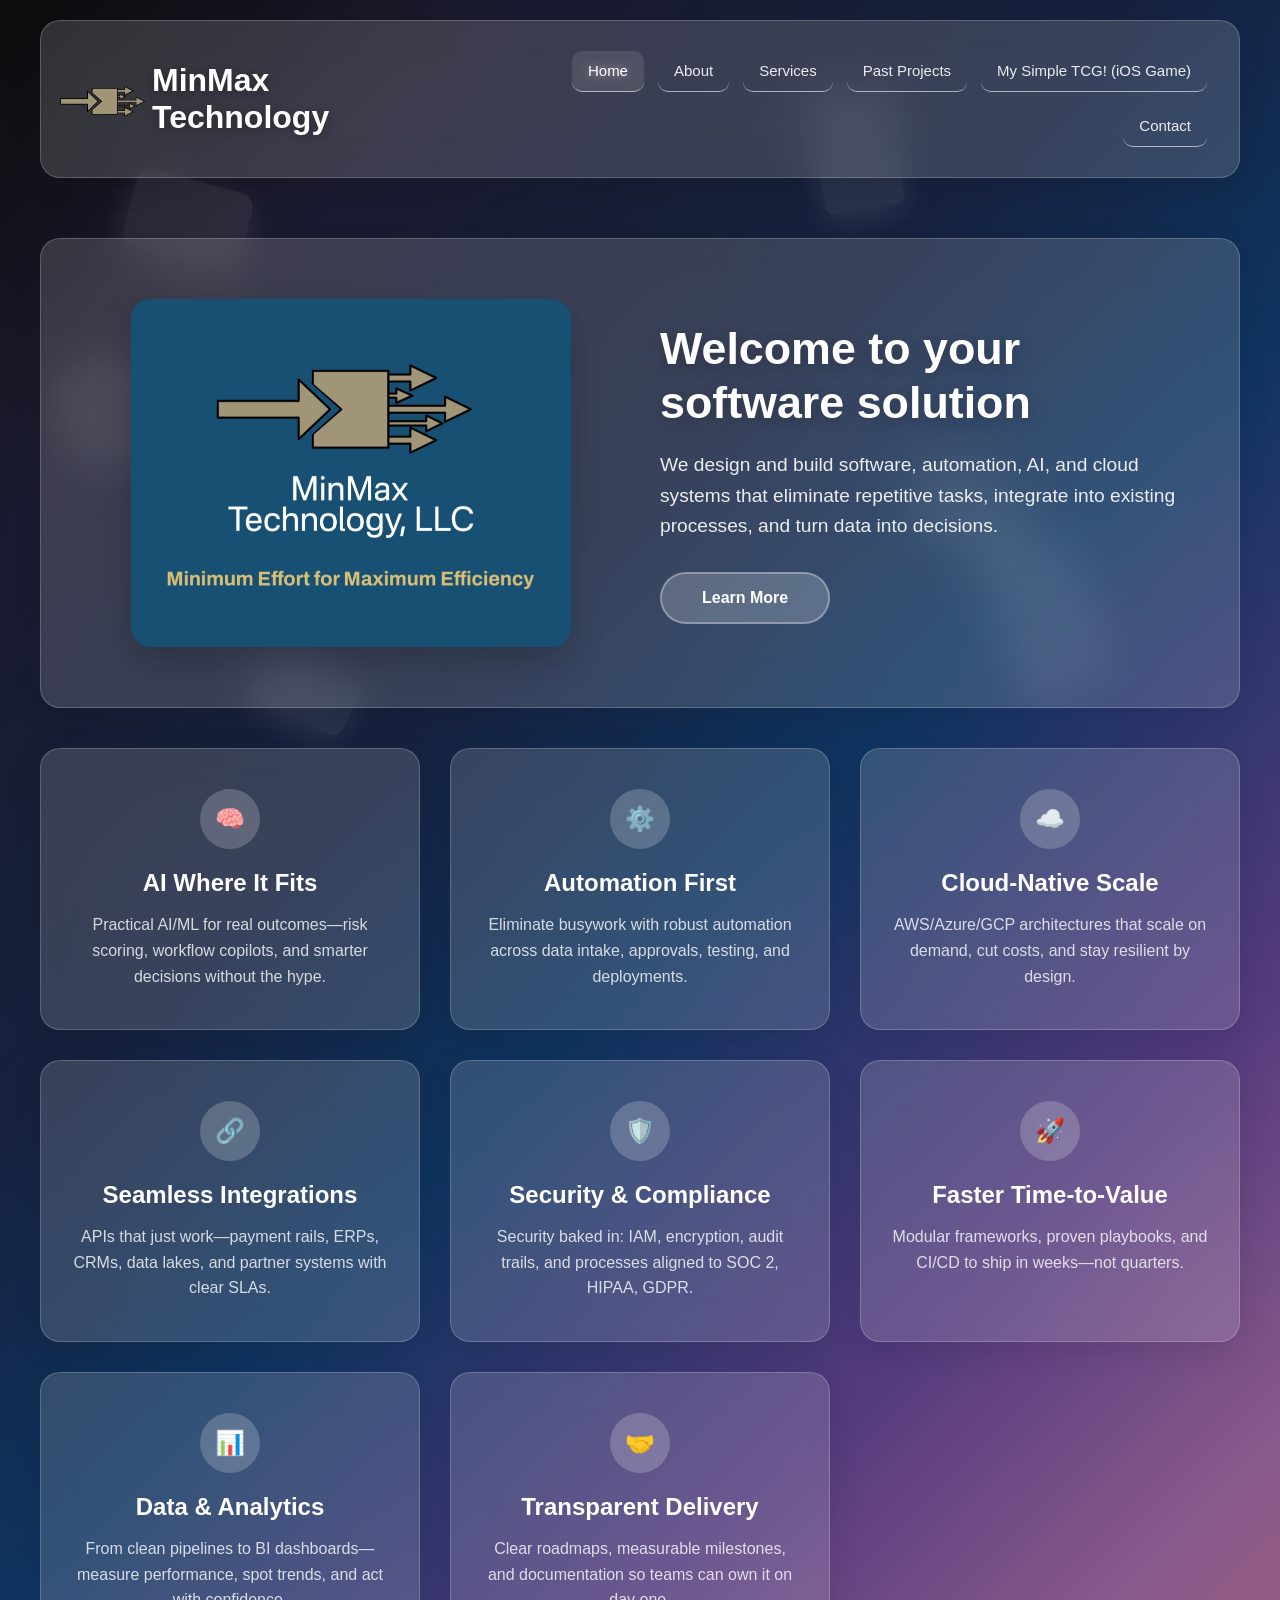
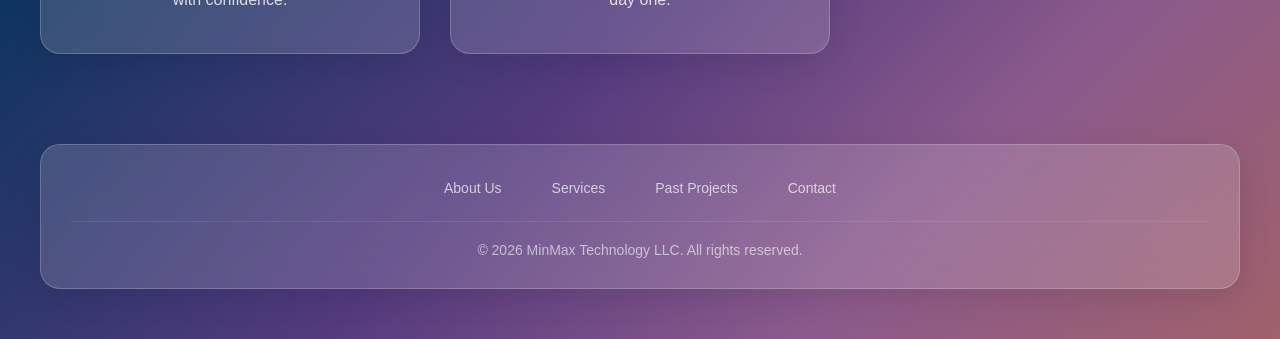
<file: index.html>
<!DOCTYPE html>
<html lang="en">
<head>
    <meta charset="UTF-8">
    <meta name="viewport" content="width=device-width, initial-scale=1.0">
    <title>MinMax Technology</title>
    
    <link rel="stylesheet" href="minmaxcss.css">

    <style>
        
    </style>
</head>
<body>
    <div class="bg-shapes">
        <div class="shape"></div>
        <div class="shape"></div>
        <div class="shape"></div>
        <div class="shape"></div>
        <div class="shape"></div>
        <div class="shape"></div>
    </div>

    <!-- SINGLE NAVIGATION HEADER -->
    <header>
        <div class="container">
            <nav class="glass">
                <div class="logo" onclick="showPage('home')">
                    <div class="logo-icon">
						<img src="images/favicon.png" alt="Modern Technology Interaction" width="100"/>
                    </div>
                    <span>MinMax Technology</span>
                </div>
                <div class="nav-links">
                    <a href="#" onclick="showPage('home')" class="active">Home</a>
                    <a href="#" onclick="showPage('about')">About</a>
                    <a href="#" onclick="showPage('services')">Services</a>
					<a href="#" onclick="showPage('casestudies')">Past Projects</a>
                    <a href="https://mysimpletcg.com">My Simple TCG! (iOS Game)</a>
                    <a href="#" onclick="showPage('contact')">Contact</a>

                </div>
            </nav>
        </div>
    </header>

    <!-- HOME PAGE -->
    <div id="home" class="page active">
        <div class="container">
            <div class="content-wrapper">
                <section class="hero glass">
                    <div class="hero-image">
                        <img src="images/MainLogo.png" alt="Modern Technology Interaction" />
                    </div>
                    <div class="hero-content">
                        <h1>Welcome to your software solution</h1>
                        <p>We design and build software, automation, AI, and cloud systems that eliminate repetitive tasks, integrate into existing processes, and turn data into decisions.</p>
                        <a href="#" class="cta-button" onclick="showPage('about')">Learn More</a>
                    </div>
                </section>

				<section class="features">
				  <div class="feature-card glass">
					<div class="feature-icon">🧠</div>
					<h3>AI Where It Fits</h3>
					<p>Practical AI/ML for real outcomes—risk scoring, workflow copilots, and smarter decisions without the hype.</p>
				  </div>

				  <div class="feature-card glass">
					<div class="feature-icon">⚙️</div>
					<h3>Automation First</h3>
					<p>Eliminate busywork with robust automation across data intake, approvals, testing, and deployments.</p>
				  </div>

				  <div class="feature-card glass">
					<div class="feature-icon">☁️</div>
					<h3>Cloud-Native Scale</h3>
					<p>AWS/Azure/GCP architectures that scale on demand, cut costs, and stay resilient by design.</p>
				  </div>

				  <div class="feature-card glass">
					<div class="feature-icon">🔗</div>
					<h3>Seamless Integrations</h3>
					<p>APIs that just work—payment rails, ERPs, CRMs, data lakes, and partner systems with clear SLAs.</p>
				  </div>

				  <div class="feature-card glass">
					<div class="feature-icon">🛡️</div>
					<h3>Security & Compliance</h3>
					<p>Security baked in: IAM, encryption, audit trails, and processes aligned to SOC 2, HIPAA, GDPR.</p>
				  </div>

				  <div class="feature-card glass">
					<div class="feature-icon">🚀</div>
					<h3>Faster Time-to-Value</h3>
					<p>Modular frameworks, proven playbooks, and CI/CD to ship in weeks—not quarters.</p>
				  </div>

				  <div class="feature-card glass">
					<div class="feature-icon">📊</div>
					<h3>Data & Analytics</h3>
					<p>From clean pipelines to BI dashboards—measure performance, spot trends, and act with confidence.</p>
				  </div>

				  <div class="feature-card glass">
					<div class="feature-icon">🤝</div>
					<h3>Transparent Delivery</h3>
					<p>Clear roadmaps, measurable milestones, and documentation so teams can own it on day one.</p>
				  </div>
				</section>

            </div>
        </div>
    </div>

   <!-- ABOUT PAGE -->
	<div id="about" class="page">
		<div class="container">
			<div class="content-wrapper">
				<section class="about-content">
				<div class="about-text glass" style="grid-column:1 / -1;max-width:900px;margin:0 auto;text-align:center;">
					<h2>Our Philosophy</h2>
					<p>At MinMax Technology, everything we build starts with three pillars: <strong>Integrity</strong>, <strong>Commitment to Satisfaction</strong>, and <strong>Affordability</strong>.</p>
					<p>Our customer specific consulting, provides clients solutions tailored to their specific needs. Our goal is to provide or create the best software at the best possible price. Our expert team will find or create easy to adopt tools that make the most sense for you.</p>
					<p>Helping clients is not just building a tool or implementing software. At MinMax Technology we are with you through the entire process. Our goal is to develop a quality product that your team will be experts in using. The final project is just the beginning. Our customer support team will be available to field questions and provide ongoing support.</p>
					<p>We design smart, streamlined solutions that deliver real, measurable value. Our pricing is always fair and transparent, allowing us to focus on what matters most—your company and its needs.</p>
					<a href="#" class="cta-button" onclick="showPage('services')">Our Services</a>
				</div>
				</section>


 <!-- Team section temporarily disabled
				<section class="team-section">
					<h2>Meet Our Team</h2>
					<div class="team-grid">
						<div class="team-member glass">
							<div class="team-avatar">👨‍💼</div>
							<h3>John Anderson</h3>
							<p class="role">CEO & Founder</p>
							<p class="bio">Visionary leader with 15+ years in digital innovation, driving our mission to create exceptional user experiences.</p>
							<div class="team-social">
								<a href="#" title="Email">📧</a>
								<a href="#" title="LinkedIn">💼</a>
								<a href="#" title="Twitter">🐦</a>
							</div>
						</div>
						<div class="team-member glass">
							<div class="team-avatar">👩‍🎨</div>
							<h3>Sarah Chen</h3>
							<p class="role">Creative Director</p>
							<p class="bio">Award-winning designer specializing in modern UI/UX, bringing artistic vision to every project.</p>
							<div class="team-social">
								<a href="#" title="Email">📧</a>
								<a href="#" title="LinkedIn">💼</a>
								<a href="#" title="Portfolio">🎨</a>
							</div>
						</div>
						<div class="team-member glass">
							<div class="team-avatar">👨‍💻</div>
							<h3>Michael Torres</h3>
							<p class="role">Lead Developer</p>
							<p class="bio">Full-stack expert passionate about clean code and innovative web technologies.</p>
							<div class="team-social">
								<a href="#" title="Email">📧</a>
								<a href="#" title="LinkedIn">💼</a>
								<a href="#" title="GitHub">💻</a>
							</div>
						</div>
						<div class="team-member glass">
							<div class="team-avatar">👩‍💻</div>
							<h3>Emma Wilson</h3>
							<p class="role">Senior Developer</p>
							<p class="bio">Frontend specialist with expertise in React and modern JavaScript frameworks.</p>
							<div class="team-social">
								<a href="#" title="Email">📧</a>
								<a href="#" title="LinkedIn">💼</a>
								<a href="#" title="GitHub">💻</a>
							</div>
						</div>
						<div class="team-member glass">
							<div class="team-avatar">👨‍🎨</div>
							<h3>David Kim</h3>
							<p class="role">UX Designer</p>
							<p class="bio">User experience expert focused on creating intuitive and accessible digital products.</p>
							<div class="team-social">
								<a href="#" title="Email">📧</a>
								<a href="#" title="LinkedIn">💼</a>
								<a href="#" title="Behance">🎨</a>
							</div>
						</div>
						<div class="team-member glass">
							<div class="team-avatar">👩‍💼</div>
							<h3>Lisa Martinez</h3>
							<p class="role">Project Manager</p>
							<p class="bio">Certified PMP with a track record of delivering complex projects on time and budget.</p>
							<div class="team-social">
								<a href="#" title="Email">📧</a>
								<a href="#" title="LinkedIn">💼</a>
								<a href="#" title="Calendar">📅</a>
							</div>
						</div>
					</div>
				</section>
				 -->
			</div>
		</div>
	</div>


    <!-- SERVICES PAGE -->
    <div id="services" class="page">
        <div class="container">
            <div class="content-wrapper" style="text-align:center;">
				<section class="service-card glass" style="margin-bottom: 2rem; text-align:center;">
				  <h1>Our Services</h1>
				  <p></p>
				  <h2>From automation and AI to cloud, integrations, and enterprise platforms — we deliver software that streamlines operations, reduces costs, and accelerates growth.</h2>
				  <p></p>
				  <a href="#" class="cta-button" onclick="showPage('casestudies')">Past Projects</a>
				</section>
                <section class="services-grid">
					<div class="service-card glass">
						<div class="service-header">
							<div class="service-icon">🎨</div> <!-- Fits already -->
							<h3>Custom Software Development</h3>
						</div>
						<p>Web Apps (Java, .NET, Python, PHP), Mobile Apps (iOS, Android, Flutter), Desktop (Electron, Qt), Cross-platform, Legacy Migration. </p>
					</div>

					<div class="service-card glass">
						<div class="service-header">
							<div class="service-icon">💻</div> <!-- Fits already -->
							<h3>Enterprise Application Development</h3>
						</div>
						<p>ERP/CRM/HRMS/DMS systems, automation tools, Salesforce/Zoho/HubSpot, workflow engines. </p>
					</div>

					<div class="service-card glass">
						<div class="service-header">
							<div class="service-icon">☁️</div> <!-- Changed from 📱 to cloud -->
							<h3>Cloud Services & Infrastructure</h3>
						</div>
						<p>AWS, Azure, GCP; cloud migration, serverless apps, IaC with Terraform/CDK, cost optimization. </p>
					</div>

					<div class="service-card glass">
						<div class="service-header">
							<div class="service-icon">🚀</div> <!-- Fits already -->
							<h3>DevOps, SRE & Automation</h3>
						</div>
						<p>CI/CD, Docker, Kubernetes, monitoring (Prometheus, ELK), SRE practices, chaos engineering. </p>
					</div>

					<div class="service-card glass">
						<div class="service-header">
							<div class="service-icon">🤖</div> <!-- Changed from ☁️ to robot -->
							<h3>Artificial Intelligence & Machine Learning</h3>
						</div>
						<p>Forecasting, NLP (chatbots, sentiment), ML ops, recommendation engines, AI for verticals. </p>
					</div>

					<div class="service-card glass">
						<div class="service-header">
							<div class="service-icon">👁️</div> <!-- Changed from 🔐 to eye -->
							<h3>Computer Vision Services</h3>
						</div>
						<p>OCR, object detection, face/emotion, license plates, industrial vision, AI surveillance. </p>
					</div>

					<div class="service-card glass">
						<div class="service-header">
							<div class="service-icon">📊</div> <!-- Changed from 🔐 to chart -->
							<h3>Data Engineering & Analytics</h3>
						</div>
						<p>ETL, data lakes, warehouses, real-time pipelines, BI tools (Power BI, Tableau, Looker). </p>
					</div>			

					<div class="service-card glass">
						<div class="service-header">
							<div class="service-icon">🧠</div> <!-- Changed from 🔐 to brain -->
							<h3>Generative AI & Agentic AI</h3>
						</div>
						<p>LLM chatbots, RAG, embeddings, custom tuning, AI co-pilots for CRM/ERP/dev tools.  </p>
					</div>

					<div class="service-card glass">
						<div class="service-header">
							<div class="service-icon">🧪</div> <!-- Changed from 🔐 to lab flask -->
							<h3>QA & Testing Services</h3>
						</div>
						<p>Manual, automation, API, performance, security testing with full coverage tooling. </p>
					</div>	

					<div class="service-card glass">
						<div class="service-header">
							<div class="service-icon">🛡️</div> <!-- Changed from 🔐 to shield -->
							<h3>Cybersecurity & Compliance</h3>
						</div>
						<p>Pen testing, IAM, SOC 2, HIPAA, GDPR, code audits, SIEM, threat detection.  </p>
					</div>						

					<div class="service-card glass">
						<div class="service-header">
							<div class="service-icon">🔗</div> <!-- Changed from 🔐 to chain link -->
							<h3>API & Integration Services</h3>
						</div>
						<p>REST, GraphQL, gateways, Kafka, 3rd-party integrations, webhook-based systems. </p>
					</div>	

					<div class="service-card glass">
						<div class="service-header">
							<div class="service-icon">⚡</div> <!-- Changed from 🔐 to lightning -->
							<h3>Low-Code / No-Code Solutions</h3>
						</div>
						<p>Internal dashboards, workflow builders, drag/drop tools (PowerApps, OutSystems).  </p>
					</div>		
										
					<div class="service-card glass">
						<div class="service-header">
							<div class="service-icon">🎯</div> <!-- Changed from 🔐 to target -->
							<h3>UI/UX Design & Frontend</h3>
						</div>
						<p>Wireframes, responsive layouts, accessibility audits, component libraries, design systems.  </p>
					</div>		

					<div class="service-card glass">
						<div class="service-header">
							<div class="service-icon">🏭</div> <!-- Changed from 🔐 to factory -->
							<h3>Industry-specific Digital Solutions</h3>
						</div>
						<p>Insurance, Fintech, Retail, Logistics, Healthcare, Manufacturing — tailored digital tools. </p>
					</div>		

					<div class="service-card glass">
						<div class="service-header">
							<div class="service-icon">🔬</div> <!-- Changed from 🔐 to microscope -->
							<h3>Emerging Tech & R&D</h3>
						</div>
						<p>Blockchain, IoT, Digital Twins, AR/VR, voice assistants, edge computing innovation. </p>
					</div>		

					<div class="service-card glass">
						<div class="service-header">
							<div class="service-icon">👥</div> <!-- Changed from 🔐 to people -->
							<h3>IT Consulting & Staff Augmentation</h3>
						</div>
						<p>Tech strategy, app support, dedicated dev/QA/PMs, 24x7 ops, transformation guidance.  </p>
					</div>
		
                </section>
            </div>
        </div>
    </div>
	

	
	<!-- Case Studies PAGE -->
<div id="casestudies" class="page">
  <div class="container">
    <div class="content-wrapper">

      <section class="service-card glass" style="margin-bottom: 2rem;">
        <h1>Smarter Insurance Decisions Through Automation</h1>
        <p></p>
        <p>An insurance company in the Middle East was stuck with a slow, rule-heavy process that made it hard to keep up with the market. Every change meant manual updates, delays, and the risk of human error. By using AI to gather data automatically, identify risks faster, and update models in real time, the underwriting process became quicker, more accurate, and consistent — freeing staff to focus on high-value decisions and giving customers faster answers.</p>
        <h4 style="color:black;font-weight:bold;">Sector: Insurance</h4>
      </section>

      <section class="service-card glass" style="margin-bottom: 2rem;">
        <h1>Turning Credit Assessments from Slow to Streamlined</h1>
        <p></p>
        <p>A fast-growing lender in the Philippines was held back by an outdated, manual process for assessing credit risk. Slow decision-making, limited data access, and rigid rules made it hard to adapt to changing market conditions. With AI-driven risk models and automated data analysis, credit assessments became faster, more accurate, and tailored to the company’s strategy. This reduced the risk of defaults, improved portfolio quality, and gave the business a stronger competitive edge.</p>
        <h4 style="color:black;font-weight:bold;">Sector: Finance</h4>
      </section>

      <section class="service-card glass" style="margin-bottom: 2rem;">
        <h1>Modernizing Payments Platforms for Growth</h1>
        <p></p>
        <p>A leading U.S. payments provider was limited by an outdated platform that couldn’t scale, adapt, or meet modern compliance standards. Inefficient workflows, rising maintenance costs, and rigid technology slowed innovation. By adopting a re-engineered, cloud-enabled platform with modern architecture, streamlined processes, and improved governance, the business gained the flexibility to scale, cut development time and costs, improve user experience, and stay ahead of industry changes.</p>
        <h4 style="color:black;font-weight:bold;">Sector: Finance</h4>
      </section>

      <section class="service-card glass" style="margin-bottom: 2rem;">
        <h1>Bringing Modern Portals to Legacy Insurance Systems</h1>
        <p></p>
        <p>A major insurance provider in the Middle East and Africa needed to launch multiple digital portals quickly without fully replacing its legacy systems. Market demands, tight timelines, and limited experience with new technologies made this a challenge. By creating nimble, user-friendly portals that integrated seamlessly with existing systems, the solution delivered faster time-to-market, improved user satisfaction, and expanded access across customers, brokers, and employees — all while preserving prior technology investments and enabling future growth.</p>
        <h4 style="color:black;font-weight:bold;">Sector: Insurance</h4>
      </section>

      <section class="service-card glass" style="margin-bottom: 2rem;">
        <h1>Modernizing a Global Insurance Core for the Digital Era</h1>
        <p></p>
        <p>A leading $10B insurance provider operating across MENA and Europe faced the challenge of running a feature-rich but outdated monolithic core application that was slow, costly, and hard to scale. Competitive pressure and shifting technology demands made modernization urgent. Through a phased approach, the core was re-architected with microservices, modular front-end migrations, and cloud-ready, configurable components. This improved maintainability, flexibility, and scalability, boosted process efficiency by 5x, cut feature delivery time by two-thirds, and reduced costs by 30% per feature — all while enhancing customer experience and laying the foundation for future growth.</p>
        <h4 style="color:black;font-weight:bold;">Sector: Insurance</h4>
      </section>

      <section class="service-card glass" style="margin-bottom: 2rem;">
        <h1>Real-Time Logistics Visibility with Cloud-Native Solutions</h1>
        <p></p>
        <p>A U.S.-based logistics aggregator needed to scale quickly while improving shipment visibility and streamlining integrations with multiple carriers and partners. Legacy systems couldn’t keep pace, and the lack of real-time tracking slowed operations and impacted customer experience. By leveraging a cloud-native, serverless architecture with AWS services for event-driven workflows, real-time analytics, and secure integrations, the platform gained the flexibility to scale on demand, deliver accurate shipment updates instantly, and reduce integration complexity — all while ensuring robust security and compliance.</p>
        <h4 style="color:black;font-weight:bold;">Sector: Logistics</h4>
      </section>

      <section class="service-card glass" style="margin-bottom: 2rem;">
        <h1>Faster Banking Features Without Disrupting the Core</h1>
        <p></p>
        <p>A Germany-based core banking software provider needed to speed up feature delivery and handle custom implementations without straining its core development team. The challenge included a shortage of specialized cloud engineering skills, integration hurdles between on-premise and cloud environments, and rising implementation costs. By adopting a hybrid cloud model with dedicated development teams, best-practice integration standards, and automation for testing and deployment, the solution delivered faster feature rollouts, improved cost efficiency, and strengthened security and compliance — all while maintaining seamless banking operations.</p>
        <h4 style="color:black;font-weight:bold;">Sector: Finance</h4>
      </section>

      <section class="service-card glass" style="margin-bottom: 2rem;">
        <h1>Simplifying Financial API Integrations</h1>
        <p></p>
        <p>A fintech company in Africa needed to connect its lending and mobile wallet platforms with payment gateways, telecom providers, and other financial services. Existing APIs were slow to integrate, hard to scale, and lacked built-in compliance features. By redesigning the API infrastructure for scalability and adopting robust API management tools, integrations became faster, more secure, and easier to maintain. Automated testing, agile development, and clear documentation further reduced integration time, improved performance, and accelerated the rollout of new features.</p>
        <h4 style="color:black;font-weight:bold;">Sector: Finance</h4>
      </section>

      <section class="service-card glass" style="margin-bottom: 2rem;">
        <h1>Seamless Logistics Integrations with Open-Source APIs</h1>
        <p></p>
        <p>A nationwide U.S. logistics provider faced complex, error-prone integrations with shipping carriers, customs authorities, and supply chain platforms. Manual processes slowed operations, inaccurate data caused delays, and the existing setup couldn’t scale to support growth. By implementing an open-source API integration tool with customizable workflows and real-time data synchronization, the solution streamlined processes, improved data accuracy, reduced manual errors, and enhanced scalability — enabling faster decision-making, better customer experiences, and the flexibility to integrate with new partners efficiently.</p>
        <h4 style="color:black;font-weight:bold;">Sector: Logistics</h4>
      </section>

      <section class="service-card glass" style="margin-bottom: 2rem;">
        <h1>Scaling QA for a Global Clinical Research Leader</h1>
        <p></p>
        <p>A leading $5B clinical research organization in Ireland needed to scale its quality assurance capabilities to keep pace with a growing portfolio of projects. Coordinating across multiple vendors, aligning testing practices with internal standards, and managing complex test data were significant challenges. By implementing a structured testing strategy with strong communication loops, realistic test environments, strict data privacy controls, and collaborative workflows, the solution improved testing efficiency, enhanced software quality, and ensured consistent, secure, and timely delivery of project outcomes.</p>
        <h4 style="color:black;font-weight:bold;">Sector: Clinical</h4>
      </section>

      <section class="service-card glass" style="margin-bottom: 2rem;">
        <h1>Boosting Insurance Software Quality with Automation Testing</h1>
        <p></p>
        <p>A North America–based startup in insurance regulatory solutions needed to improve the quality, speed, and reliability of its software testing to meet aggressive go-to-market goals. Complex integrations, legacy system compatibility, and the need for high-performance API testing created significant challenges. By introducing reusable automated test suites, integrating testing into CI/CD pipelines, and validating performance at scale, the solution streamlined testing workflows, improved defect detection, and accelerated release cycles — resulting in faster delivery, higher software quality, and better customer satisfaction.</p>
        <h4 style="color:black;font-weight:bold;">Sector: Insurance</h4>
      </section>

      <section class="service-card glass" style="margin-bottom: 2rem;">
        <h1>Streamlining Payments Development with CI/CD Automation</h1>
        <p></p>
        <p>A North America–based payments startup needed to streamline its software development and deployment processes to support growth and improve delivery speed. Collaboration gaps, manual workflows, and inconsistent environments were slowing progress. By adopting enterprise DevOps practices — including CI/CD pipelines, infrastructure as code, automated testing, and proactive monitoring — the solution improved team collaboration, reduced errors, and accelerated release cycles. This resulted in more efficient workflows, higher software quality, and faster time-to-market for new features.</p>
        <h4 style="color:black;font-weight:bold;">Sector: Finance</h4>
      </section>

      <section class="service-card glass" style="margin-bottom: 2rem;">
        <h1>And many more!</h1>
        <p></p>
		<a href="#" class="cta-button" onclick="showPage('contact')">Contact Us!</a>
      </section>

    </div>
  </div>
</div>


	
	

    <!-- CONTACT PAGE -->
    <div id="contact" class="page">
        <div class="container">
            <div class="content-wrapper">
                <section class="contact-grid">
                    <div class="contact-form glass">
                        <h2>Get In Touch</h2>
						<form id="contactForm"
							  action="https://formspree.io/f/xrbkadon"
							  method="POST"
							  accept-charset="UTF-8">

						  <div class="form-group">
							<label for="full-name">Full Name</label>
							<input type="text" id="full-name" name="name"
								   placeholder="Enter your full name"
								   required autocomplete="name">
						  </div>

						  <div class="form-group">
							<label for="email">Email Address</label>
							<!-- Formspree expects the user's email in "email" -->
							<input type="email" id="email" name="email"
								   placeholder="Enter your email"
								   required autocomplete="email" inputmode="email">
						  </div>

						  <div class="form-group">
							<label for="subject">Subject</label>
							<input type="text" id="subject" name="subject"
								   placeholder="What's this about?">
						  </div>

						  <div class="form-group">
							<label for="message">Message</label>
							<textarea id="message" name="message"
									  placeholder="Tell us about your project..."
									  required></textarea>
						  </div>

						  <!-- Optional: customize email subject line -->
						  <input type="hidden" name="_subject" value="New MinMax Technology Email!">

						  <!-- Honeypot for spam bots -->
						  <input type="text" name="_gotcha" style="display:none" tabindex="-1" autocomplete="off">

						  <!-- Optional: redirect after success -->
						  <input type="hidden" name="_next" value="https://minmaxtechnology.com/thank-you.html">

						  <!-- Use a plain submit input to avoid JS intercepts -->
						  <input type="submit" value="Send Message" class="cta-button">
						</form>


                    </div>

                    <div class="contact-info glass">
                        <h2>Contact Information</h2>
                        
                        <div class="contact-item">
                            <div class="contact-item-icon">📧</div>
                            <div class="contact-item-text">
                                <h4>Email</h4>
                                <p>Sales@MinMaxTechnology.com</p>
                            </div>
                        </div>

                    </div>
                </section>
            </div>
        </div>
    </div>

    <!-- SINGLE FOOTER -->
    <div id="footer">
        <div class="container">
            <footer class="glass">
                <div class="footer-content">
					<div class="footer-links">
						<a href="#" onclick="showPage('about')">About Us</a>
						<a href="#" onclick="showPage('services')">Services</a>
						<a href="#" onclick="showPage('casestudies')">Past Projects</a>
						<a href="#" onclick="showPage('contact')">Contact</a>
					</div>
                    <div class="copyright">
                        &copy; 2026 MinMax Technology LLC. All rights reserved.</a>
                    </div>
                </div>
            </footer>
        </div>
    </div>
<script src="minmaxjs.js"></script>
<script data-goatcounter="https://minmaxtechnology.goatcounter.com/count" async src="https://gc.zgo.at/count.js"></script>
</body>
</html>
</file>
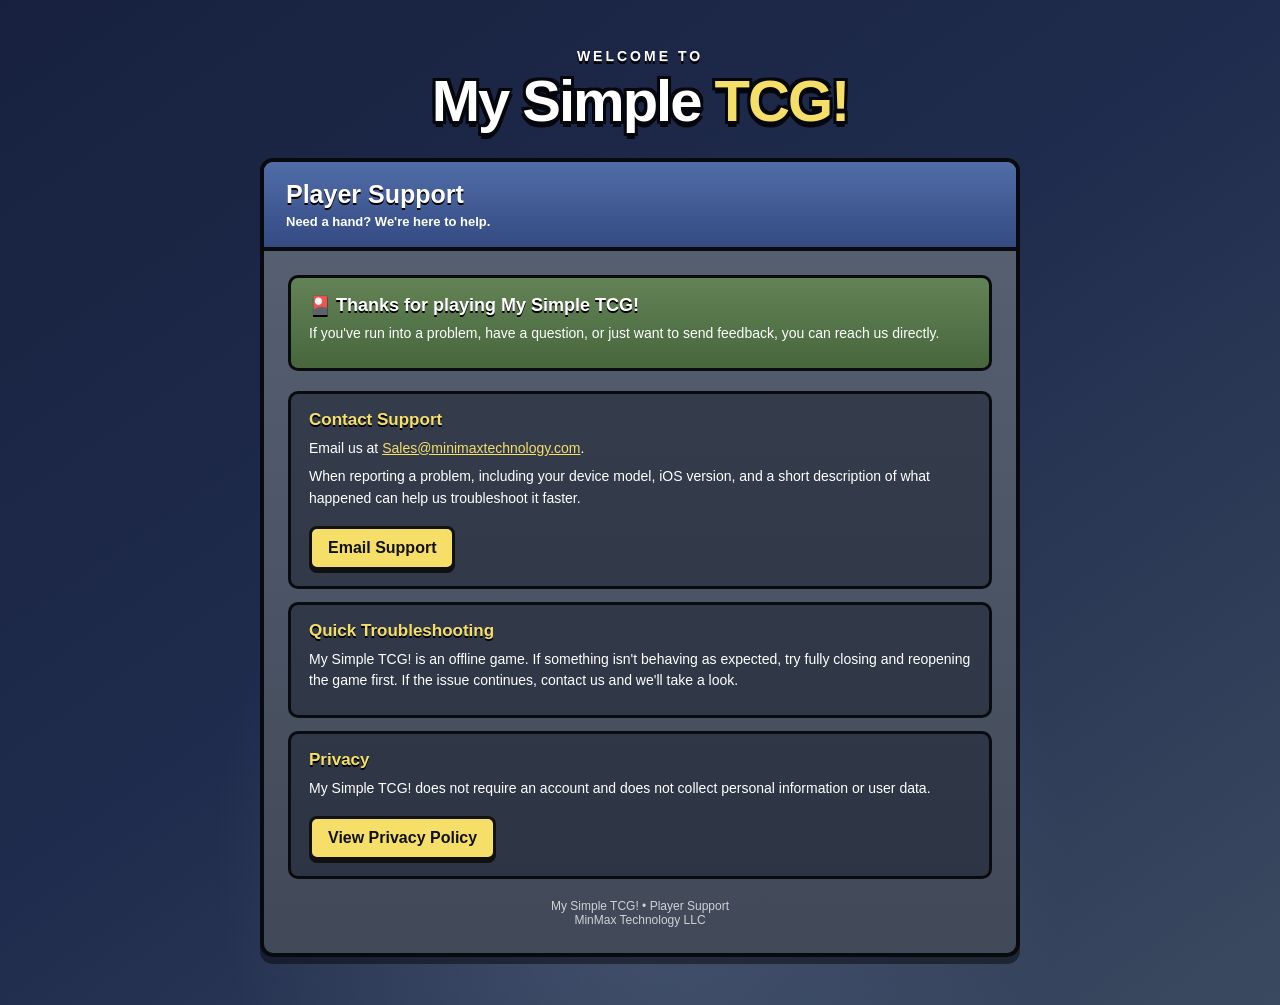
<file: mysimpletcg-support.html>
<!DOCTYPE html>
<html lang="en">
<head>
<meta charset="UTF-8"><meta name="viewport" content="width=device-width,initial-scale=1.0">
<title>Support | My Simple TCG!</title>
<style>
*{box-sizing:border-box}html,body{margin:0;min-height:100%}body{font-family:Arial,Helvetica,sans-serif;color:#fff;background:radial-gradient(circle at 50% 85%,rgba(110,128,156,.35),transparent 40%),linear-gradient(145deg,#17213f 0%,#202c4d 48%,#3b4960 100%);padding:48px 18px}.wrap{width:min(760px,100%);margin:auto}.welcome{text-align:center;font-weight:900;letter-spacing:3px;text-shadow:0 3px #000;font-size:14px}.logo{text-align:center;margin:8px 0 28px;font-size:clamp(36px,8vw,58px);font-weight:900;line-height:1;letter-spacing:-2px;text-shadow:-3px -3px #05070d,3px -3px #05070d,-3px 3px #05070d,3px 3px #05070d,0 6px #05070d}.logo span,h2,a{color:#f5df68}.panel{background:linear-gradient(#586273,#414958);border:4px solid #080a0f;border-radius:13px;box-shadow:0 7px 0 rgba(0,0,0,.45);overflow:hidden}.head{padding:18px 22px;background:linear-gradient(#506da8,#344a82);border-bottom:4px solid #080a0f}h1{margin:0;font-size:25px;text-shadow:0 2px #000}.subtitle{margin-top:5px;font-size:13px;font-weight:bold}.content{padding:24px}.status,section{border:3px solid #090b0f;border-radius:10px;padding:16px 18px}.status{background:linear-gradient(#638356,#47663d);margin-bottom:20px}.status strong{font-size:18px;text-shadow:0 2px #000}section{background:rgba(22,28,42,.48);margin-top:13px}h2{margin:0 0 8px;font-size:17px;text-shadow:0 2px #000}p{margin:7px 0;line-height:1.55;font-size:14px}.button{display:inline-block;margin-top:9px;padding:10px 16px;background:#f5df68;color:#111;text-decoration:none;font-weight:900;border:3px solid #111;border-radius:8px;box-shadow:0 3px #111}.footer{text-align:center;padding:20px 12px 2px;font-size:12px;opacity:.75}@media(max-width:520px){body{padding:30px 12px}.content{padding:16px}}
</style></head>
<body><main class="wrap"><div class="welcome">WELCOME TO</div><div class="logo">My Simple <span>TCG!</span></div><div class="panel"><header class="head"><h1>Player Support</h1><div class="subtitle">Need a hand? We're here to help.</div></header><div class="content"><div class="status"><strong>🎴 Thanks for playing My Simple TCG!</strong><p>If you've run into a problem, have a question, or just want to send feedback, you can reach us directly.</p></div><section><h2>Contact Support</h2><p>Email us at <a href="mailto:Sales@minimaxtechnology.com?subject=My%20Simple%20TCG%20Support">Sales@minimaxtechnology.com</a>.</p><p>When reporting a problem, including your device model, iOS version, and a short description of what happened can help us troubleshoot it faster.</p><a class="button" href="mailto:Sales@minimaxtechnology.com?subject=My%20Simple%20TCG%20Support">Email Support</a></section><section><h2>Quick Troubleshooting</h2><p>My Simple TCG! is an offline game. If something isn't behaving as expected, try fully closing and reopening the game first. If the issue continues, contact us and we'll take a look.</p></section><section><h2>Privacy</h2><p>My Simple TCG! does not require an account and does not collect personal information or user data.</p><a class="button" href="privacy.html">View Privacy Policy</a></section><div class="footer">My Simple TCG! • Player Support<br>MinMax Technology LLC</div></div></div></main><script data-goatcounter="https://minmaxtechnology.goatcounter.com/count" async src="https://gc.zgo.at/count.js"></script>
</body></html>
</file>
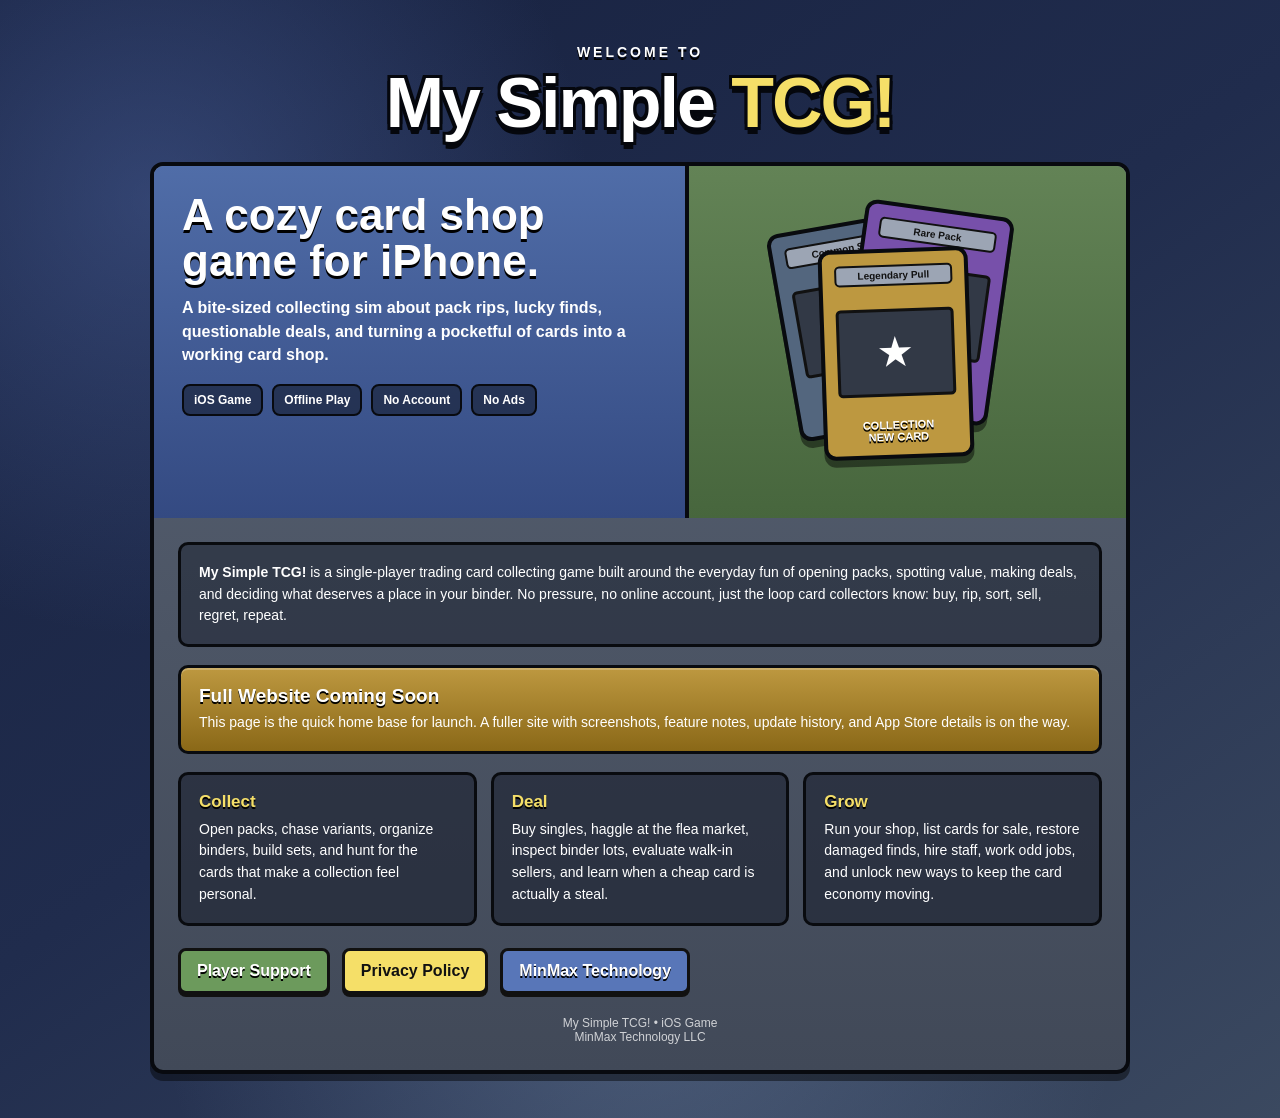
<file: mysimpletcg.html>
<!DOCTYPE html>
<html lang="en">
<head>
<meta charset="UTF-8">
<meta name="viewport" content="width=device-width, initial-scale=1.0">
<title>My Simple TCG! | iOS Game</title>
<style>
*{box-sizing:border-box}html,body{margin:0;min-height:100%}body{font-family:Arial,Helvetica,sans-serif;color:#fff;background:radial-gradient(circle at 50% 86%,rgba(130,154,185,.35),transparent 42%),radial-gradient(circle at 12% 18%,rgba(87,113,179,.42),transparent 30%),linear-gradient(145deg,#17213f 0%,#202c4d 48%,#3b4960 100%);padding:44px 18px}.wrap{width:min(980px,100%);margin:auto}.welcome{text-align:center;font-weight:900;letter-spacing:3px;text-shadow:0 3px 0 #000;font-size:14px}.logo{text-align:center;margin:8px 0 24px;font-size:clamp(38px,8vw,70px);font-weight:900;line-height:1;letter-spacing:-2px;text-shadow:-3px -3px 0 #05070d,3px -3px 0 #05070d,-3px 3px 0 #05070d,3px 3px 0 #05070d,0 7px 0 #05070d}.logo span{color:#f5df68}.panel{background:linear-gradient(#586273,#414958);border:4px solid #080a0f;border-radius:13px;box-shadow:0 7px 0 rgba(0,0,0,.45),inset 0 2px 0 rgba(255,255,255,.18);overflow:hidden}.hero{display:grid;grid-template-columns:1.1fr .9fr;gap:0}.hero-copy{padding:26px 28px;background:linear-gradient(#506da8,#344a82);border-right:4px solid #080a0f}.hero-card{padding:26px;background:linear-gradient(#638356,#47663d)}h1{margin:0;font-size:clamp(28px,5vw,44px);text-shadow:0 3px 0 #000;line-height:1.05}.subtitle{margin:12px 0 0;font-size:16px;font-weight:bold;line-height:1.45}.tag-row{display:flex;flex-wrap:wrap;gap:9px;margin-top:18px}.tag{display:inline-block;padding:7px 10px;background:rgba(8,10,15,.45);border:2px solid #080a0f;border-radius:8px;font-size:12px;font-weight:900}.pack-art{height:100%;min-height:250px;display:grid;place-items:center}.card-stack{position:relative;width:min(260px,70vw);height:300px}.game-card{position:absolute;width:150px;height:210px;background:#4f5968;border:4px solid #090b0f;border-radius:12px;box-shadow:0 7px 0 rgba(0,0,0,.45);transform:rotate(var(--rot)) translate(var(--x),var(--y));display:flex;flex-direction:column;justify-content:space-between;padding:12px}.game-card:nth-child(1){--rot:-10deg;--x:0;--y:30px;background:#53667e}.game-card:nth-child(2){--rot:8deg;--x:76px;--y:5px;background:#7750aa}.game-card:nth-child(3){--rot:-2deg;--x:42px;--y:58px;background:#bd9840}.card-name{height:21px;background:#9ca5b4;color:#111;border:2px solid #111;border-radius:5px;font-size:10px;font-weight:900;text-align:center;line-height:17px}.card-icon{height:88px;display:grid;place-items:center;background:#323946;border:3px solid #111;border-radius:5px;font-size:42px}.card-set{text-align:center;font-size:11px;font-weight:900;text-shadow:0 2px #000}.content{padding:24px}.intro,.coming-soon{border:3px solid #090b0f;border-radius:10px;padding:17px 18px;background:rgba(22,28,42,.48);margin-bottom:18px}.coming-soon{background:linear-gradient(#bd9840,#8a6817);box-shadow:inset 0 2px 0 rgba(255,255,255,.22)}.coming-soon strong{display:block;font-size:19px;text-shadow:0 2px #000;margin-bottom:5px}.grid{display:grid;grid-template-columns:repeat(3,1fr);gap:14px}.feature{border:3px solid #090b0f;border-radius:10px;padding:17px 18px;background:rgba(22,28,42,.55)}.feature strong{display:block;color:#f5df68;font-size:17px;text-shadow:0 2px #000;margin-bottom:7px}.feature p,.intro p,.coming-soon p{margin:0;line-height:1.55;font-size:14px}.actions{display:flex;flex-wrap:wrap;gap:12px;margin-top:22px}.button{display:inline-block;padding:11px 16px;background:#f5df68;color:#111;text-decoration:none;font-weight:900;border:3px solid #111;border-radius:8px;box-shadow:0 3px #111}.button.secondary{background:#5876b8;color:#fff;text-shadow:0 2px #000}.button.green{background:#6c9a5c;color:#fff;text-shadow:0 2px #000}.footer{text-align:center;padding:22px 12px 2px;font-size:12px;opacity:.75}a{color:#f5df68;font-weight:bold}@media(max-width:760px){body{padding:30px 12px}.hero{grid-template-columns:1fr}.hero-copy{border-right:0;border-bottom:4px solid #080a0f}.grid{grid-template-columns:1fr}.content{padding:16px}.card-stack{height:260px}.game-card{width:132px;height:186px}.game-card:nth-child(2){--x:62px}.game-card:nth-child(3){--x:30px}}
</style>
</head>
<body>
<main class="wrap">
  <div class="welcome">WELCOME TO</div>
  <div class="logo">My Simple <span>TCG!</span></div>
  <div class="panel">
    <section class="hero">
      <div class="hero-copy">
        <h1>A cozy card shop game for iPhone.</h1>
        <p class="subtitle">A bite-sized collecting sim about pack rips, lucky finds, questionable deals, and turning a pocketful of cards into a working card shop.</p>
        <div class="tag-row">
          <span class="tag">iOS Game</span>
          <span class="tag">Offline Play</span>
          <span class="tag">No Account</span>
          <span class="tag">No Ads</span>
        </div>
      </div>
      <div class="hero-card">
        <div class="pack-art" aria-hidden="true">
          <div class="card-stack">
            <div class="game-card"><div class="card-name">Common Sun</div><div class="card-icon">☀</div><div class="card-set">SPACE SET<br>ID: 35/50</div></div>
            <div class="game-card"><div class="card-name">Rare Pack</div><div class="card-icon">🎴</div><div class="card-set">SHOP FIND<br>SEALED</div></div>
            <div class="game-card"><div class="card-name">Legendary Pull</div><div class="card-icon">★</div><div class="card-set">COLLECTION<br>NEW CARD</div></div>
          </div>
        </div>
      </div>
    </section>
    <div class="content">
      <div class="intro">
        <p><strong>My Simple TCG!</strong> is a single-player trading card collecting game built around the everyday fun of opening packs, spotting value, making deals, and deciding what deserves a place in your binder. No pressure, no online account, just the loop card collectors know: buy, rip, sort, sell, regret, repeat.</p>
      </div>
      <div class="coming-soon">
        <strong>Full Website Coming Soon</strong>
        <p>This page is the quick home base for launch. A fuller site with screenshots, feature notes, update history, and App Store details is on the way.</p>
      </div>
      <div class="grid">
        <section class="feature"><strong>Collect</strong><p>Open packs, chase variants, organize binders, build sets, and hunt for the cards that make a collection feel personal.</p></section>
        <section class="feature"><strong>Deal</strong><p>Buy singles, haggle at the flea market, inspect binder lots, evaluate walk-in sellers, and learn when a cheap card is actually a steal.</p></section>
        <section class="feature"><strong>Grow</strong><p>Run your shop, list cards for sale, restore damaged finds, hire staff, work odd jobs, and unlock new ways to keep the card economy moving.</p></section>
      </div>
      <div class="actions">
        <a class="button green" href="mysimpletcg-support.html">Player Support</a>
        <a class="button" href="privacy.html">Privacy Policy</a>
        <a class="button secondary" href="index.html">MinMax Technology</a>
      </div>
      <div class="footer">My Simple TCG! • iOS Game<br>MinMax Technology LLC</div>
    </div>
  </div>
</main>
<script data-goatcounter="https://minmaxtechnology.goatcounter.com/count" async src="https://gc.zgo.at/count.js"></script>
</body>
</html>
</file>
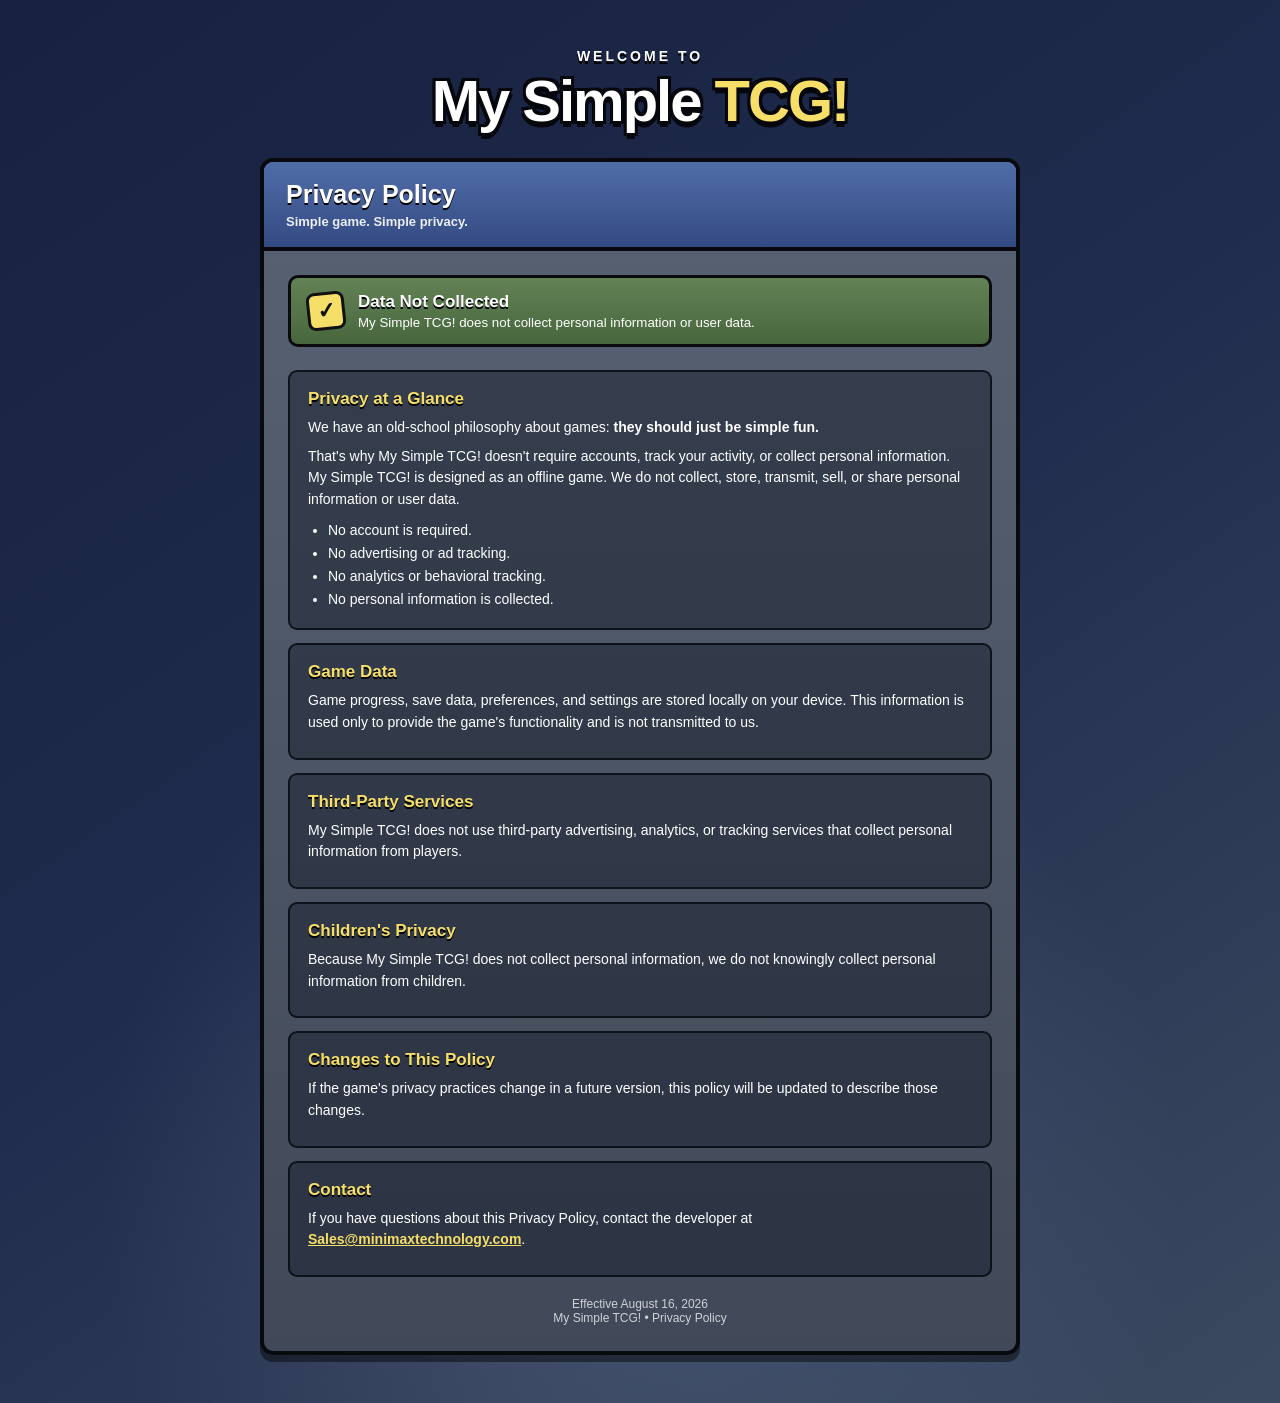
<file: privacy.html>
<!DOCTYPE html>
<html lang="en">
<head>
<meta charset="UTF-8">
<meta name="viewport" content="width=device-width, initial-scale=1.0">
<title>Privacy Policy | My Simple TCG!</title>
<style>
*{box-sizing:border-box}html,body{margin:0;min-height:100%}body{font-family:Arial,Helvetica,sans-serif;color:#fff;background:radial-gradient(circle at 50% 85%,rgba(110,128,156,.35),transparent 40%),linear-gradient(145deg,#17213f 0%,#202c4d 48%,#3b4960 100%);padding:48px 18px}.wrap{width:min(760px,100%);margin:auto}.welcome{text-align:center;font-weight:900;letter-spacing:3px;text-shadow:0 3px 0 #000;font-size:14px}.logo{text-align:center;margin:8px 0 28px;font-size:clamp(36px,8vw,58px);font-weight:900;line-height:1;letter-spacing:-2px;text-shadow:-3px -3px 0 #05070d,3px -3px 0 #05070d,-3px 3px 0 #05070d,3px 3px 0 #05070d,0 6px 0 #05070d}.logo span{color:#f5df68}.panel{background:linear-gradient(#586273,#414958);border:4px solid #080a0f;border-radius:13px;box-shadow:0 7px 0 rgba(0,0,0,.45),inset 0 2px 0 rgba(255,255,255,.18);overflow:hidden}.panel-head{padding:18px 22px;background:linear-gradient(#506da8,#344a82);border-bottom:4px solid #080a0f}h1{margin:0;font-size:25px;text-shadow:0 2px 0 #000}.subtitle{margin-top:5px;font-size:13px;font-weight:bold;opacity:.9}.content{padding:24px}.status{display:flex;align-items:center;gap:13px;padding:14px 16px;margin-bottom:23px;background:linear-gradient(#638356,#47663d);border:3px solid #090b0f;border-radius:10px}.icon{flex:0 0 38px;height:38px;display:grid;place-items:center;background:#f5df68;color:#111;border:3px solid #111;border-radius:8px;transform:rotate(-6deg);font-size:22px;font-weight:900}.status strong{display:block;font-size:17px;text-shadow:0 2px #000}.status small{display:block;margin-top:3px}section{background:rgba(22,28,42,.48);border:2px solid rgba(5,8,14,.8);border-radius:9px;padding:17px 18px;margin-top:13px}h2{margin:0 0 8px;font-size:17px;color:#f5df68;text-shadow:0 2px #000}p{margin:7px 0;line-height:1.55;font-size:14px}ul{margin:8px 0 0;padding-left:20px;line-height:1.65;font-size:14px}a{color:#f5df68;font-weight:bold}.footer{text-align:center;padding:20px 12px 2px;font-size:12px;opacity:.75}@media(max-width:520px){body{padding:30px 12px}.content{padding:16px}.panel-head{padding:16px}}
</style>
</head>
<body><main class="wrap"><div class="welcome">WELCOME TO</div><div class="logo">My Simple <span>TCG!</span></div><div class="panel"><header class="panel-head"><h1>Privacy Policy</h1><div class="subtitle">Simple game. Simple privacy.</div></header><div class="content"><div class="status"><div class="icon">✓</div><div><strong>Data Not Collected</strong><small>My Simple TCG! does not collect personal information or user data.</small></div></div><section><h2>Privacy at a Glance</h2><p>We have an old-school philosophy about games: <strong>they should just be simple fun.</strong></p><p>That's why My Simple TCG! doesn't require accounts, track your activity, or collect personal information. My Simple TCG! is designed as an offline game. We do not collect, store, transmit, sell, or share personal information or user data.</p><ul><li>No account is required.</li><li>No advertising or ad tracking.</li><li>No analytics or behavioral tracking.</li><li>No personal information is collected.</li></ul></section><section><h2>Game Data</h2><p>Game progress, save data, preferences, and settings are stored locally on your device. This information is used only to provide the game's functionality and is not transmitted to us.</p></section><section><h2>Third-Party Services</h2><p>My Simple TCG! does not use third-party advertising, analytics, or tracking services that collect personal information from players.</p></section><section><h2>Children's Privacy</h2><p>Because My Simple TCG! does not collect personal information, we do not knowingly collect personal information from children.</p></section><section><h2>Changes to This Policy</h2><p>If the game's privacy practices change in a future version, this policy will be updated to describe those changes.</p></section><section><h2>Contact</h2><p>If you have questions about this Privacy Policy, contact the developer at <a href="mailto:Sales@minimaxtechnology.com">Sales@minimaxtechnology.com</a>.</p></section><div class="footer">Effective August 16, 2026<br>My Simple TCG! • Privacy Policy</div></div></div></main><script data-goatcounter="https://minmaxtechnology.goatcounter.com/count" async src="https://gc.zgo.at/count.js"></script>
</body>
</html>
</file>
<file: minmaxcss.css>
@charset "utf-8";
/*

TemplateMo 592 glossy touch

https://templatemo.com/tm-592-glossy-touch

*/

* {
    margin: 0;
    padding: 0;
    box-sizing: border-box;
    button[type="submit"] {
        font-family: inherit;
        font-size: 16px;
    }
}
body {
    font-family: "Segoe UI", Tahoma, Geneva, Verdana, sans-serif;
    background: linear-gradient(
        135deg,
        #0c0c0c 0%,
        #1a1a2e 15%,
        #16213e 35%,
        #0f3460 50%,
        #533a7d 70%,
        #8b5a8c 85%,
        #a0616a 100%
    );
    min-height: 100vh;
    overflow-x: hidden;
}
/* Animated background elements */
.bg-shapes {
    position: fixed;
    top: 0;
    left: 0;
    width: 100%;
    height: 100%;
    z-index: -1;
    overflow: hidden;
}
.shape {
    position: absolute;
    background: rgba(255, 255, 255, 0.08);
    animation: float 6s ease-in-out infinite;
    box-shadow: 0 8px 32px rgba(255, 255, 255, 0.1);
}
.shape:nth-child(1) {
    width: 120px;
    height: 80px;
    border-radius: 15px;
    top: 20%;
    left: 10%;
    animation-delay: 0s;
    transform: rotate(15deg);
}
.shape:nth-child(2) {
    width: 90px;
    height: 140px;
    border-radius: 12px;
    top: 60%;
    right: 15%;
    animation-delay: 2s;
    transform: rotate(-20deg);
}
.shape:nth-child(3) {
    width: 100px;
    height: 60px;
    border-radius: 10px;
    bottom: 20%;
    left: 20%;
    animation-delay: 4s;
    transform: rotate(25deg);
}
.shape:nth-child(4) {
    width: 80px;
    height: 120px;
    border-radius: 8px;
    top: 10%;
    right: 30%;
    animation-delay: 1s;
    transform: rotate(-10deg);
}
.shape:nth-child(5) {
    width: 110px;
    height: 70px;
    border-radius: 14px;
    bottom: 40%;
    right: 20%;
    animation-delay: 3s;
    transform: rotate(30deg);
}
.shape:nth-child(6) {
    width: 95px;
    height: 95px;
    border-radius: 20px;
    top: 40%;
    left: 5%;
    animation-delay: 5s;
    transform: rotate(-15deg);
}
@keyframes float {
    0%,
    100% {
        transform: translateY(0px) rotate(var(--start-rotation, 0deg));
    }
    50% {
        transform: translateY(-20px)
            rotate(calc(var(--start-rotation, 0deg) + 180deg));
    }
}
/* Glass container styles */
.glass {
    background: rgba(255, 255, 255, 0.15);
    backdrop-filter: blur(20px);
    border: 1px solid rgba(255, 255, 255, 0.2);
    border-radius: 20px;
    box-shadow: 0 8px 32px rgba(0, 0, 0, 0.1);
    transition: all 0.3s ease;
    position: relative;
    overflow: hidden;
}
.glass:hover {
    background: rgba(255, 255, 255, 0.2);
    transform: translateY(-5px);
    box-shadow: 0 15px 45px rgba(0, 0, 0, 0.15);
}
/* Header styles */
header {
    padding: 20px;
}
.container {
    max-width: 1200px;
    margin: 0 auto;
}
/* Navigation styles */
nav {
    display: flex;
    justify-content: space-between;
    align-items: center;
    gap: 24px;
    padding: 30px 32px;
}
.logo {
    font-size: 32px;
    font-weight: bold;
    color: white;
    text-shadow: 0 2px 10px rgba(0, 0, 0, 0.3);
    display: flex;
    align-items: center;
    gap: 15px;
    cursor: pointer;
}
.logo-icon {
    width: 64px;
    height: 64px;
    display: flex;
    align-items: center;
    justify-content: center;
}
.logo-icon svg {
    width: 100%;
    height: 100%;
    filter: drop-shadow(0 2px 8px rgba(0, 0, 0, 0.3));
    transition: all 0.3s ease;
}
.logo:hover .logo-icon svg {
    transform: scale(1.1) translateY(-2px);
    filter: drop-shadow(0 4px 12px rgba(255, 255, 255, 0.4));
}
.nav-links {
    display: flex;
    flex-wrap: wrap;
    justify-content: flex-end;
    gap: 14px;
}
.nav-links a {
    color: rgba(255, 255, 255, 0.9);
    text-decoration: none;
    font-weight: 500;
    transition: all 0.3s ease;
    padding: 11px 16px 12px 16px;
    border-radius: 10px;
    cursor: pointer;
    font-size: 15px;
    white-space: nowrap;
	border-bottom: 1px solid rgba(255, 255, 255, 0.6);
}
.nav-links a:hover,
.nav-links a.active {
    color: white;
    background: rgba(255, 255, 255, 0.1);
    text-shadow: 0 0 10px rgba(255, 255, 255, 0.5);
}
/* Page system */
.page {
    display: none;
    min-height: 100vh;
    padding: 40px 20px 20px;
}
.page.active {
    display: block;
}
/* Content wrapper to contain page content */
.content-wrapper {
    min-height: calc(100vh - 300px);
}
/* Home page styles */
.hero {
    display: grid;
    grid-template-columns: 1fr 1fr;
    gap: 40px;
    align-items: center;
    padding: 60px 40px;
    margin-bottom: 40px;
}
.hero-image {
    display: flex;
    justify-content: center;
    align-items: center;
}
.hero-image img {
    width: 100%;
    max-width: 440px;
    height: auto;
    border-radius: 20px;
    box-shadow: 0 15px 35px rgba(0, 0, 0, 0.2);
}
.hero-content {
    text-align: left;
}
.hero h1 {
    font-size: 2.8rem;
    color: white;
    margin-bottom: 20px;
    text-shadow: 0 4px 15px rgba(0, 0, 0, 0.2);
    line-height: 1.2;
}
.hero p {
    font-size: 1.2rem;
    color: rgba(255, 255, 255, 0.9);
    margin-bottom: 30px;
    line-height: 1.6;
}
.cta-button {
    display: inline-block;
    padding: 15px 40px;
    background: rgba(255, 255, 255, 0.2);
    color: white;
    text-decoration: none;
    border-radius: 50px;
    font-weight: 600;
    font-family: "Segoe UI", Tahoma, Geneva, Verdana, sans-serif;
    transition: all 0.3s ease;
    border: 2px solid rgba(255, 255, 255, 0.3);
    cursor: pointer;
}
.cta-button:hover {
    background: rgba(255, 255, 255, 0.3);
    transform: translateY(-3px);
    box-shadow: 0 10px 25px rgba(0, 0, 0, 0.2);
}
button[type="submit"] {
    font-family: inherit;
    font-size: 16px;
}
.features {
    display: grid;
    grid-template-columns: repeat(auto-fit, minmax(300px, 1fr));
    gap: 30px;
    margin-bottom: 40px;
}
.feature-card {
    padding: 40px 30px;
    text-align: center;
    color: white;
}
.feature-icon {
    width: 60px;
    height: 60px;
    margin: 0 auto 20px;
    background: rgba(255, 255, 255, 0.2);
    border-radius: 50%;
    display: flex;
    align-items: center;
    justify-content: center;
    font-size: 24px;
}
.feature-card h3 {
    font-size: 1.5rem;
    margin-bottom: 15px;
    color: white;
}
.feature-card p {
    color: rgba(255, 255, 255, 0.8);
    line-height: 1.6;
}
/* About page styles */
.about-content {
    display: grid;
    grid-template-columns: 1fr 1fr;
    gap: 40px;
    margin-bottom: 40px;
    align-items: center;
}
.about-text {
    padding: 40px;
    color: white;
}
.about-text h2 {
    font-size: 2.5rem;
    margin-bottom: 20px;
    text-shadow: 0 2px 10px rgba(0, 0, 0, 0.3);
}
.about-text p {
    font-size: 1.1rem;
    line-height: 1.8;
    color: rgba(255, 255, 255, 0.9);
    margin-bottom: 20px;
}
.stats {
    display: grid;
    grid-template-columns: repeat(auto-fit, minmax(200px, 1fr));
    gap: 30px;
    margin-bottom: 60px;
}
.stat-card {
    text-align: center;
    padding: 30px;
    color: white;
}
.stat-number {
    font-size: 3rem;
    font-weight: bold;
    color: white;
    text-shadow: 0 2px 10px rgba(0, 0, 0, 0.3);
}
.stat-label {
    font-size: 1.1rem;
    color: rgba(255, 255, 255, 0.8);
    margin-top: 10px;
}
/* Team section styles */
.team-section {
    margin-bottom: 60px;
}
.team-section h2 {
    font-size: 2.5rem;
    color: white;
    text-align: center;
    margin-bottom: 50px;
    text-shadow: 0 2px 10px rgba(0, 0, 0, 0.3);
}
.team-grid {
    display: grid;
    grid-template-columns: repeat(3, 1fr);
    gap: 30px;
}
.team-member {
    padding: 40px 30px;
    text-align: center;
    color: white;
    transition: all 0.3s ease;
}
.team-member:hover {
    transform: translateY(-10px);
}
.team-avatar {
    width: 120px;
    height: 120px;
    background: rgba(255, 255, 255, 0.2);
    border-radius: 50%;
    margin: 0 auto 20px;
    display: flex;
    align-items: center;
    justify-content: center;
    font-size: 48px;
    backdrop-filter: blur(10px);
    border: 3px solid rgba(255, 255, 255, 0.3);
    transition: all 0.3s ease;
}
.team-member:hover .team-avatar {
    border-color: rgba(255, 255, 255, 0.5);
    transform: scale(1.05);
    background: rgba(255, 255, 255, 0.25);
}
.team-member h3 {
    font-size: 1.4rem;
    margin-bottom: 8px;
    color: white;
}
.team-member .role {
    font-size: 1rem;
    color: rgba(255, 255, 255, 0.7);
    margin-bottom: 15px;
}
.team-member .bio {
    font-size: 0.9rem;
    line-height: 1.6;
    color: rgba(255, 255, 255, 0.8);
    margin-bottom: 20px;
}
.team-social {
    display: flex;
    justify-content: center;
    gap: 15px;
}
.team-social a {
    width: 36px;
    height: 36px;
    background: rgba(255, 255, 255, 0.1);
    border-radius: 50%;
    display: flex;
    align-items: center;
    justify-content: center;
    color: rgba(255, 255, 255, 0.8);
    text-decoration: none;
    transition: all 0.3s ease;
    backdrop-filter: blur(10px);
    border: 1px solid rgba(255, 255, 255, 0.2);
}
.team-social a:hover {
    background: rgba(255, 255, 255, 0.2);
    transform: translateY(-3px);
    color: white;
}
/* Services page styles */
.services-grid {
    display: grid;
    grid-template-columns: repeat(auto-fit, minmax(350px, 1fr));
    gap: 30px;
    margin-bottom: 40px;
}
.service-card {
    padding: 40px 30px;
    color: white;
    text-align: left;
}
.service-header {
    display: flex;
    align-items: center;
    margin-bottom: 20px;
}
.service-icon {
    width: 50px;
    height: 50px;
    background: rgba(255, 255, 255, 0.2);
    border-radius: 10px;
    display: flex;
    align-items: center;
    justify-content: center;
    font-size: 20px;
    margin-right: 15px;
}
.service-card h3 {
    font-size: 1.4rem;
    color: white;
}
.service-card p {
    color: rgba(255, 255, 255, 0.8);
    line-height: 1.6;
    margin-bottom: 20px;
}
.service-features {
    list-style: none;
}
.service-features li {
    color: rgba(255, 255, 255, 0.7);
    margin-bottom: 8px;
    padding-left: 20px;
    position: relative;
}
.service-features li:before {
    content: "✓";
    position: absolute;
    left: 0;
    color: rgba(255, 255, 255, 0.9);
}
/* Contact page styles */
.contact-grid {
    display: grid;
    grid-template-columns: 1fr 1fr;
    gap: 40px;
    margin-bottom: 40px;
}
.contact-map-section {
    margin-top: 40px;
}
.contact-form {
    padding: 40px;
}
.contact-form h2 {
    color: white;
    font-size: 2rem;
    margin-bottom: 30px;
    text-shadow: 0 2px 10px rgba(0, 0, 0, 0.3);
}
.form-group {
    margin-bottom: 20px;
}
.form-group label {
    display: block;
    color: rgba(255, 255, 255, 0.9);
    margin-bottom: 8px;
    font-weight: 500;
}
.form-group input,
.form-group textarea {
    width: 100%;
    padding: 15px;
    background: rgba(255, 255, 255, 0.1);
    border: 1px solid rgba(255, 255, 255, 0.2);
    border-radius: 10px;
    color: white;
    font-size: 16px;
    font-family: "Segoe UI", Tahoma, Geneva, Verdana, sans-serif;
    backdrop-filter: blur(10px);
    transition: all 0.3s ease;
}
.form-group input:focus,
.form-group textarea:focus {
    outline: none;
    background: rgba(255, 255, 255, 0.15);
    border-color: rgba(255, 255, 255, 0.4);
    box-shadow: 0 0 20px rgba(255, 255, 255, 0.1);
}
.form-group input::placeholder,
.form-group textarea::placeholder {
    color: rgba(255, 255, 255, 0.6);
}
.form-group textarea {
    height: 120px;
    resize: vertical;
    line-height: 1.5;
}
.contact-info {
    padding: 40px;
    color: white;
}
.contact-info h2 {
    font-size: 2rem;
    margin-bottom: 30px;
    text-shadow: 0 2px 10px rgba(0, 0, 0, 0.3);
}
.contact-item {
    display: flex;
    align-items: center;
    margin-bottom: 25px;
}
.contact-item-icon {
    width: 40px;
    height: 40px;
    background: rgba(255, 255, 255, 0.2);
    border-radius: 10px;
    display: flex;
    align-items: center;
    justify-content: center;
    margin-right: 15px;
    font-size: 18px;
}
.contact-item-text h4 {
    color: white;
    margin-bottom: 5px;
}
.contact-item-text p {
    color: rgba(255, 255, 255, 0.8);
}
.contact-map {
    padding: 40px;
    color: white;
    width: 100%;
}
.contact-map h2 {
    font-size: 2rem;
    margin-bottom: 30px;
    text-shadow: 0 2px 10px rgba(0, 0, 0, 0.3);
    text-align: center;
}
.map-container {
    width: 100%;
    height: 500px;
    background: rgba(255, 255, 255, 0.1);
    border-radius: 15px;
    border: 1px solid rgba(255, 255, 255, 0.2);
    overflow: hidden;
    position: relative;
    backdrop-filter: blur(10px);
}
.map-placeholder {
    width: 100%;
    height: 100%;
    display: flex;
    align-items: center;
    justify-content: center;
    flex-direction: column;
    color: rgba(255, 255, 255, 0.8);
    text-align: center;
}
.map-placeholder-icon {
    font-size: 64px;
    margin-bottom: 20px;
    opacity: 0.7;
}
.map-placeholder p {
    margin: 8px 0;
    font-size: 16px;
}
.map-placeholder .address {
    font-size: 18px;
    font-weight: 600;
    margin-bottom: 20px;
}
.map-placeholder .integration-note {
    font-size: 14px;
    opacity: 0.6;
    margin-top: 20px;
}
/* Footer styles */
#footer {
    margin-top: 60px;
    padding: 30px 0;
}
.footer-content {
    padding: 30px;
    text-align: center;
    color: rgba(255, 255, 255, 0.8);
}
.footer-links {
    display: flex;
    justify-content: center;
    gap: 30px;
    margin-bottom: 20px;
    flex-wrap: wrap;
}
.footer-links a {
    color: rgba(255, 255, 255, 0.7);
    text-decoration: none;
    font-size: 14px;
    transition: color 0.3s ease;
    padding: 5px 10px;
}
.footer-links a:hover {
    color: white;
    text-shadow: 0 0 10px rgba(255, 255, 255, 0.5);
}
.copyright {
    font-size: 14px;
    color: rgba(255, 255, 255, 0.6);
    border-top: 1px solid rgba(255, 255, 255, 0.1);
    padding-top: 20px;
}
.copyright a {
	color: rgba(255, 255, 255, 0.6);
	text-decoration: none;
}
/* Responsive design */
@media (max-width: 1024px) {
    .team-grid {
        grid-template-columns: repeat(2, 1fr);
    }
}
@media (max-width: 768px) {
    /* Adjust padding for mobile */
    .page {
        padding: 30px 20px 20px;
    }
    .content-wrapper {
        min-height: auto;
    }
    .hero {
        grid-template-columns: 1fr;
        text-align: center;
        gap: 20px;
    }
    .hero-content {
        text-align: center;
    }
    .hero h1 {
        font-size: 2.5rem;
    }
    nav {
        flex-direction: column;
        gap: 20px;
        padding: 20px 30px;
    }
    .nav-links {
        gap: 15px;
        justify-content: center;
        flex-direction: column;
        align-items: center;
    }
    .nav-links a {
        display: block;
        text-align: center;
        width: 100%;
        max-width: 200px;
        font-size: 14px;
        padding: 10px 20px;
    }
    .about-content,
    .contact-grid {
        grid-template-columns: 1fr;
    }
    .services-grid {
        grid-template-columns: 1fr;
    }
    .team-grid {
        grid-template-columns: 1fr;
        gap: 20px;
    }
    .footer-links {
        gap: 15px;
        flex-direction: column;
    }
    .footer-links a {
        display: block;
        text-align: center;
    }
    button[type="submit"] {
        width: 100%;
    }
    .map-container {
        height: 350px;
    }
    .logo-icon {
        width: 40px;
        height: 40px;
    }
    .logo {
        font-size: 22px;
    }
}
</file>
